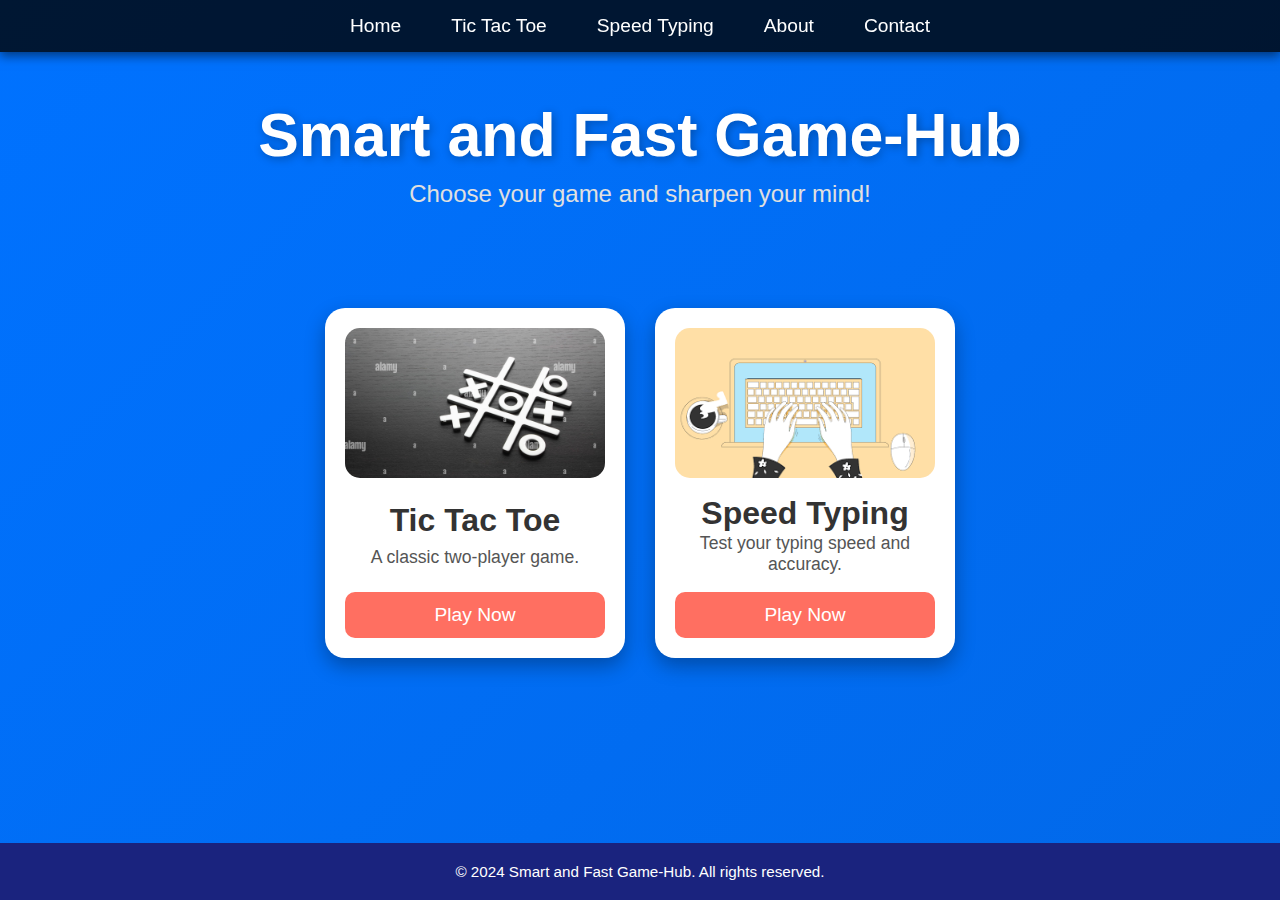
<file: index.html>
<!DOCTYPE html>
<html lang="en">
<head>
    <meta charset="UTF-8">
    <meta name="viewport" content="width=device-width, initial-scale=1.0">
    <title>Smart and Fast Game-Hub</title>
    <link rel="stylesheet" href="style.css">
</head>
<body>
    <!-- Navigation bar for all pages -->
    <nav class="navbar">
        <ul>
            <li><a href="index.html" class="nav-link">Home</a></li>
            <li><a href="index2.html" class="nav-link">Tic Tac Toe</a></li>
            <li><a href="index1.html" class="nav-link">Speed Typing</a></li>
            <li><a href="about.html" class="nav-link">About</a></li>
            <li><a href="contact.html" class="nav-link">Contact</a></li>
        </ul>
    </nav>

    <header>
        <h1>Smart and Fast Game-Hub</h1>
        <p>Choose your game and sharpen your mind!</p>
    </header>
    
    <main>
        <div class="game-container">
            <div class="game-card">
                <img src="tic-tac-toe.jpg" alt="Tic Tac Toe" class="game-image">
                <h2>Tic Tac Toe</h2>
                <p>A classic two-player game.</p>
                <a href="index2.html" class="play-btn">Play Now</a>
            </div>

            <div class="game-card">
                <img src="speed-typing.jpg" alt="Speed Typing" class="game-image">
                <h2>Speed Typing</h2>
                <p>Test your typing speed and accuracy.</p>
                <a href="index1.html" class="play-btn">Play Now</a>
            </div>
        </div>
    </main>

    <footer>
        <p>&copy; 2024 Smart and Fast Game-Hub. All rights reserved.</p>
    </footer>
</body>
</html>
</file>
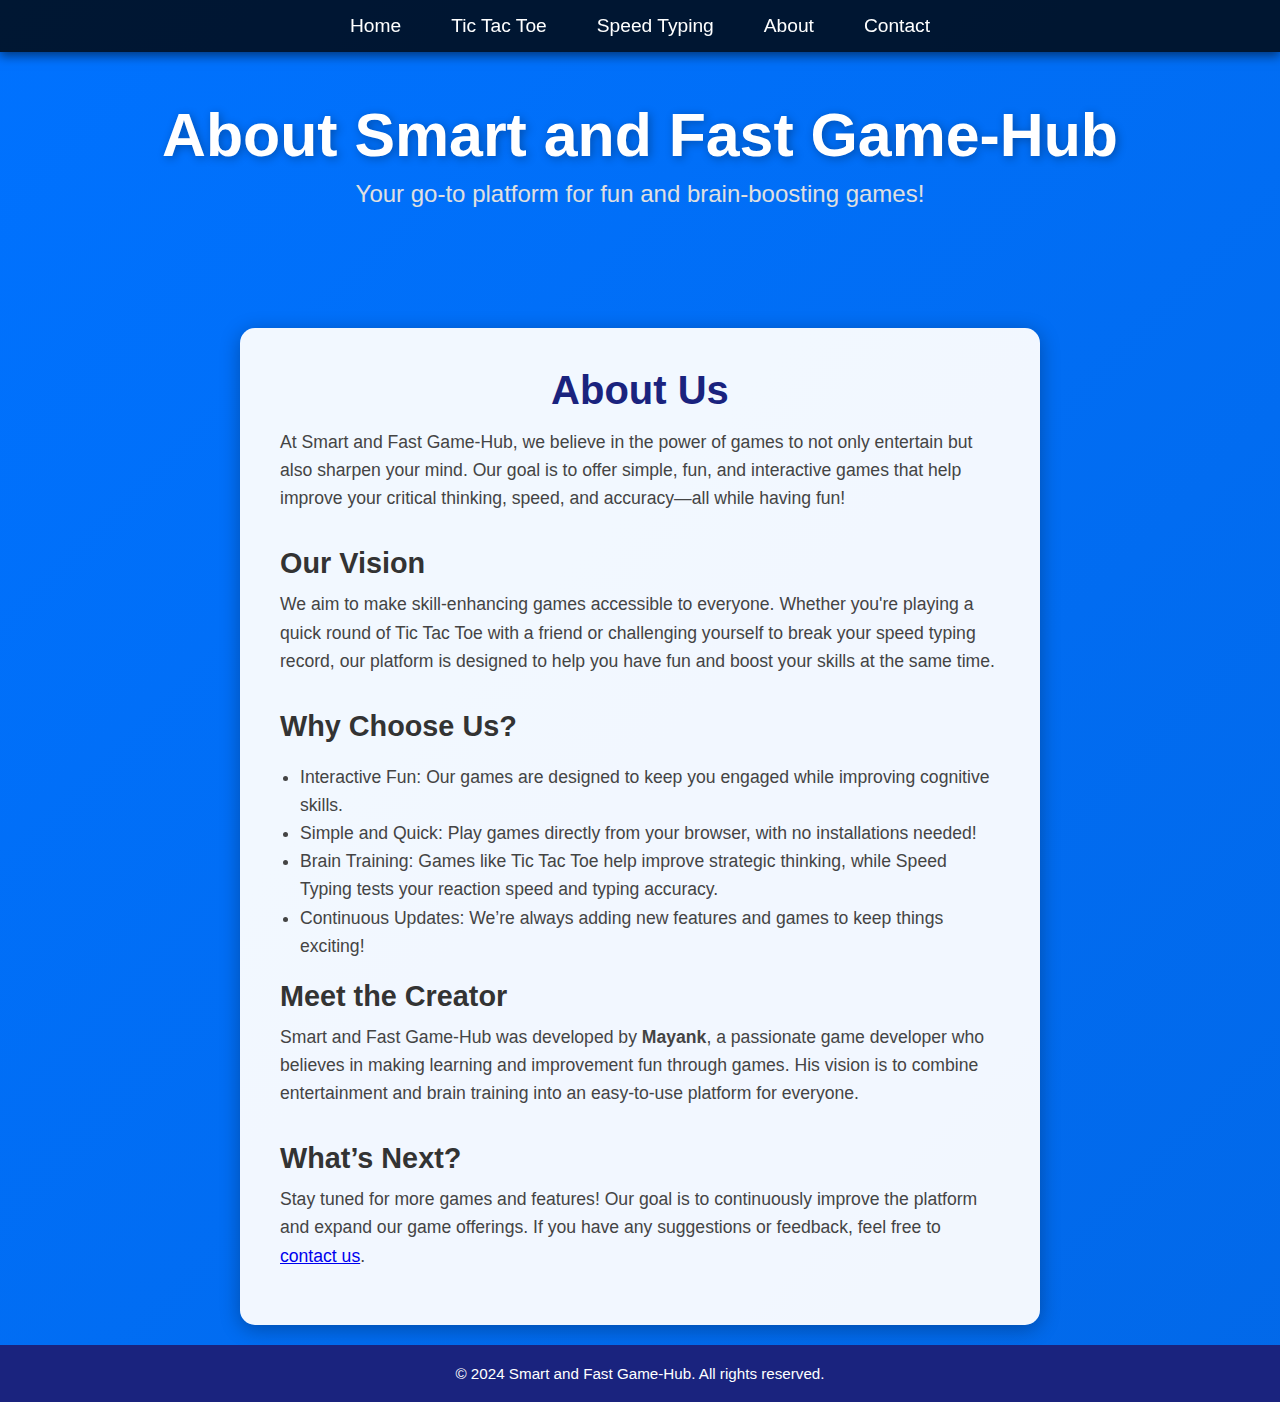
<file: about.html>
<!DOCTYPE html>
<html lang="en">
<head>
    <meta charset="UTF-8">
    <meta name="viewport" content="width=device-width, initial-scale=1.0">
    <title>About - Smart and Fast Game-Hub</title>
    <link rel="stylesheet" href="style.css">
</head>
<body>
    <!-- Navigation bar -->
    <nav class="navbar">
        <ul>
            <li><a href="index.html" class="nav-link">Home</a></li>
            <li><a href="index2.html" class="nav-link">Tic Tac Toe</a></li>
            <li><a href="index1.html" class="nav-link">Speed Typing</a></li>
            <li><a href="about.html" class="nav-link">About</a></li>
            <li><a href="contact.html" class="nav-link">Contact</a></li>
        </ul>
    </nav>

    <!-- Header section for the About Us page -->
    <header>
        <h1>About Smart and Fast Game-Hub</h1>
        <p>Your go-to platform for fun and brain-boosting games!</p>
    </header>

    <!-- Main section with more detailed information about the hub -->
    <main>
        <section class="about-section">
            <h2>About Us</h2>
            <p>
                At Smart and Fast Game-Hub, we believe in the power of games to not only entertain but also sharpen your mind. Our goal is to offer simple, fun, and interactive games that help improve your critical thinking, speed, and accuracy—all while having fun!
            </p>
            <h3>Our Vision</h3>
            <p>
                We aim to make skill-enhancing games accessible to everyone. Whether you're playing a quick round of Tic Tac Toe with a friend or challenging yourself to break your speed typing record, our platform is designed to help you have fun and boost your skills at the same time.
            </p>
            <h3>Why Choose Us?</h3>
            <ul class="about-list">
                <li>Interactive Fun: Our games are designed to keep you engaged while improving cognitive skills.</li>
                <li>Simple and Quick: Play games directly from your browser, with no installations needed!</li>
                <li>Brain Training: Games like Tic Tac Toe help improve strategic thinking, while Speed Typing tests your reaction speed and typing accuracy.</li>
                <li>Continuous Updates: We’re always adding new features and games to keep things exciting!</li>
            </ul>
            <h3>Meet the Creator</h3>
            <p>
                Smart and Fast Game-Hub was developed by <strong>Mayank</strong>, a passionate game developer who believes in making learning and improvement fun through games. His vision is to combine entertainment and brain training into an easy-to-use platform for everyone.
            </p>
            <h3>What’s Next?</h3>
            <p>
                Stay tuned for more games and features! Our goal is to continuously improve the platform and expand our game offerings. If you have any suggestions or feedback, feel free to <a href="contact.html">contact us</a>.
            </p>
        </section>
        
    </main>

    <!-- Footer section with contact details -->
    <footer>
        <p>&copy; 2024 Smart and Fast Game-Hub. All rights reserved.</p>
    </footer>
</body>
</html>
</file>
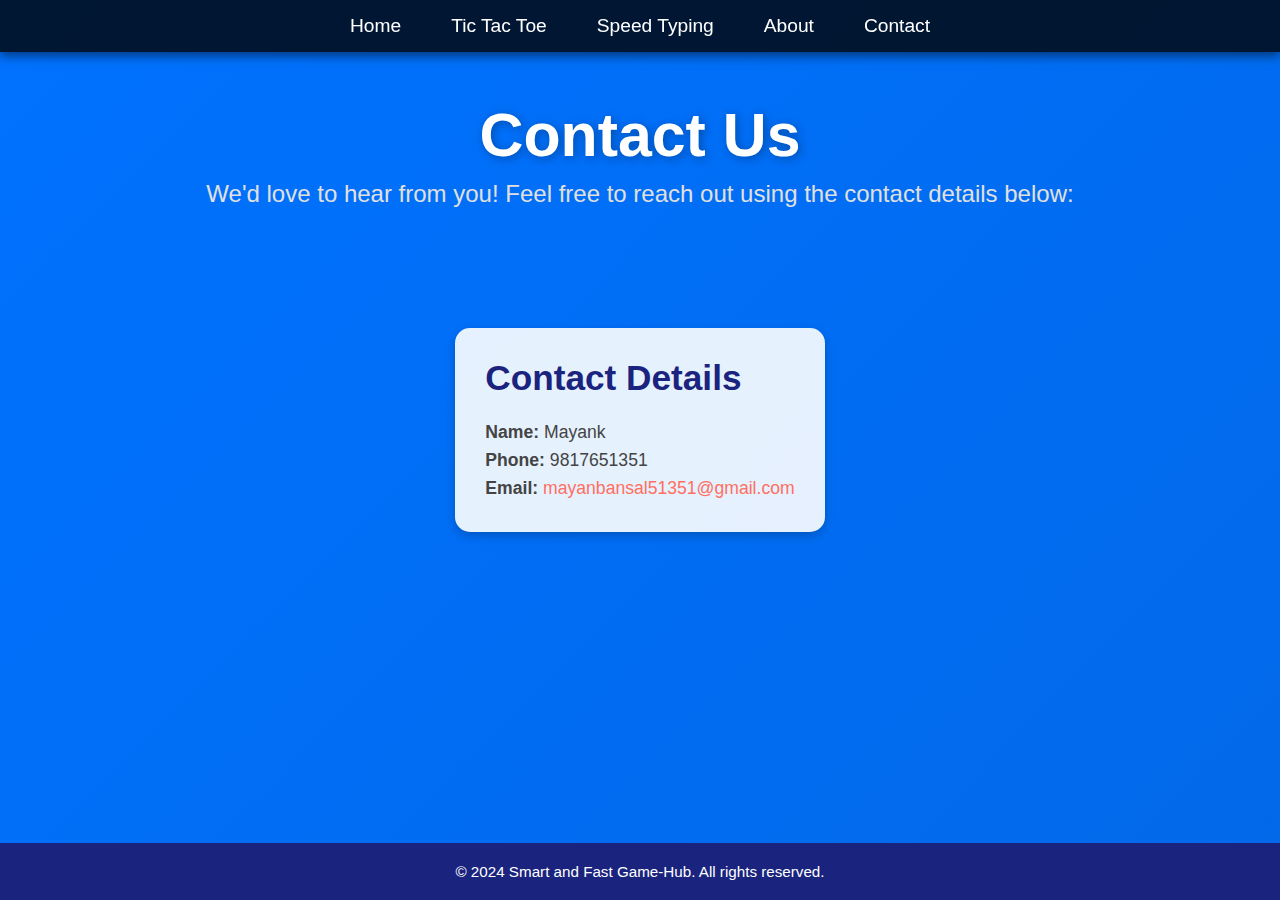
<file: contact.html>
<!DOCTYPE html>
<html lang="en">
<head>
    <meta charset="UTF-8">
    <meta name="viewport" content="width=device-width, initial-scale=1.0">
    <title>Contact - Smart and Fast Game-Hub</title>
    <link rel="stylesheet" href="style.css">
</head>
<body>
    <nav class="navbar">
        <ul>
            <li><a href="index.html" class="nav-link">Home</a></li>
            <li><a href="index2.html" class="nav-link">Tic Tac Toe</a></li>
            <li><a href="index1.html" class="nav-link">Speed Typing</a></li>
            <li><a href="about.html" class="nav-link">About</a></li>
            <li><a href="contact.html" class="nav-link">Contact</a></li>
        </ul>
    </nav>

    <header>
        <h1>Contact Us</h1>
        <p>We'd love to hear from you! Feel free to reach out using the contact details below:</p>
    </header>

    <main>
        <div class="contact-info">
            <h2>Contact Details</h2>
            <p><strong>Name:</strong> Mayank</p>
            <p><strong>Phone:</strong> 9817651351</p>
            <p><strong>Email:</strong> <a href="mailto:mayanbansal51351@gmail.com">mayanbansal51351@gmail.com</a></p>
        </div>
    </main>

    <footer>
        <p>&copy; 2024 Smart and Fast Game-Hub. All rights reserved.</p>
    </footer>
</body>
</html>
</file>
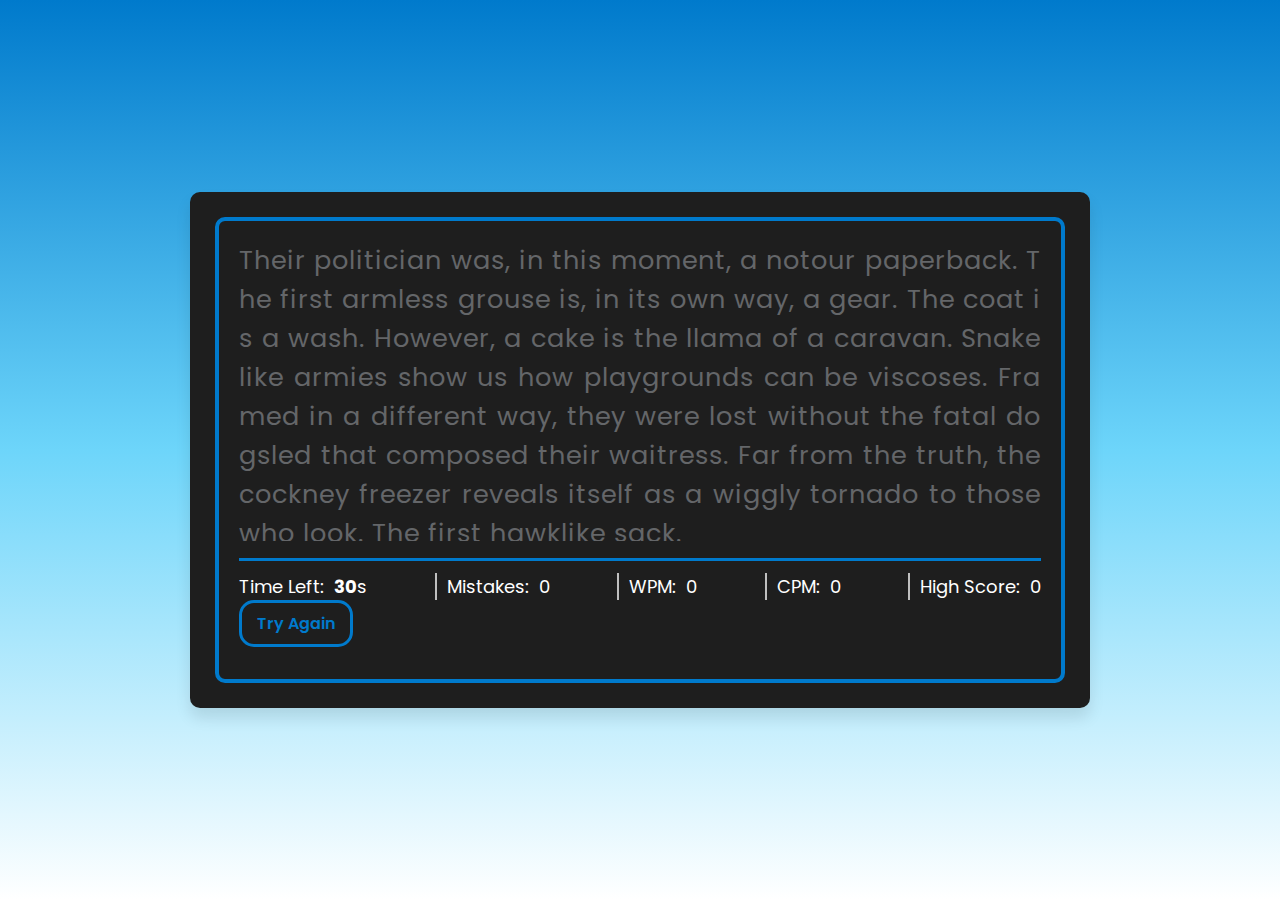
<file: index1.html>
<!DOCTYPE html>
<html lang="en">
<head>
    <meta charset="UTF-8">
    <meta http-equiv="X-UA-Compatible" content="IE=edge">
    <meta name="viewport" content="width=device-width, initial-scale=1.0">
    <title>Speed Typing Game</title>
    <link rel="stylesheet" href="style1.css">
    <script src="script1.js" defer></script>
</head>
<body>
    <div class="wrapper">
        <input type="text" class="input-field" placeholder="Start typing here...">
        <div class="content-box">
            <div class="typing-text">
                <p id="paragraph"></p>
            </div>
            <div class="content">
                <ul class="result-details">
                    <li class="time">
                        <p>Time Left:</p>
                        <span><b>30</b>s</span>
                    </li>
                    <li class="mistake">
                        <p>Mistakes:</p>
                        <span>0</span>
                    </li>
                    <li class="wpm">
                        <p>WPM:</p>
                        <span>0</span>
                    </li>
                    <li class="cpm">
                        <p>CPM:</p>
                        <span>0</span>
                    </li>
                    <li class="high-score">
                        <p>High Score:</p>
                        <span>0</span>
                    </li>
                </ul>
                <button>Try Again</button>
            </div>
        </div>
    </div>
</body>
</html>
</file>
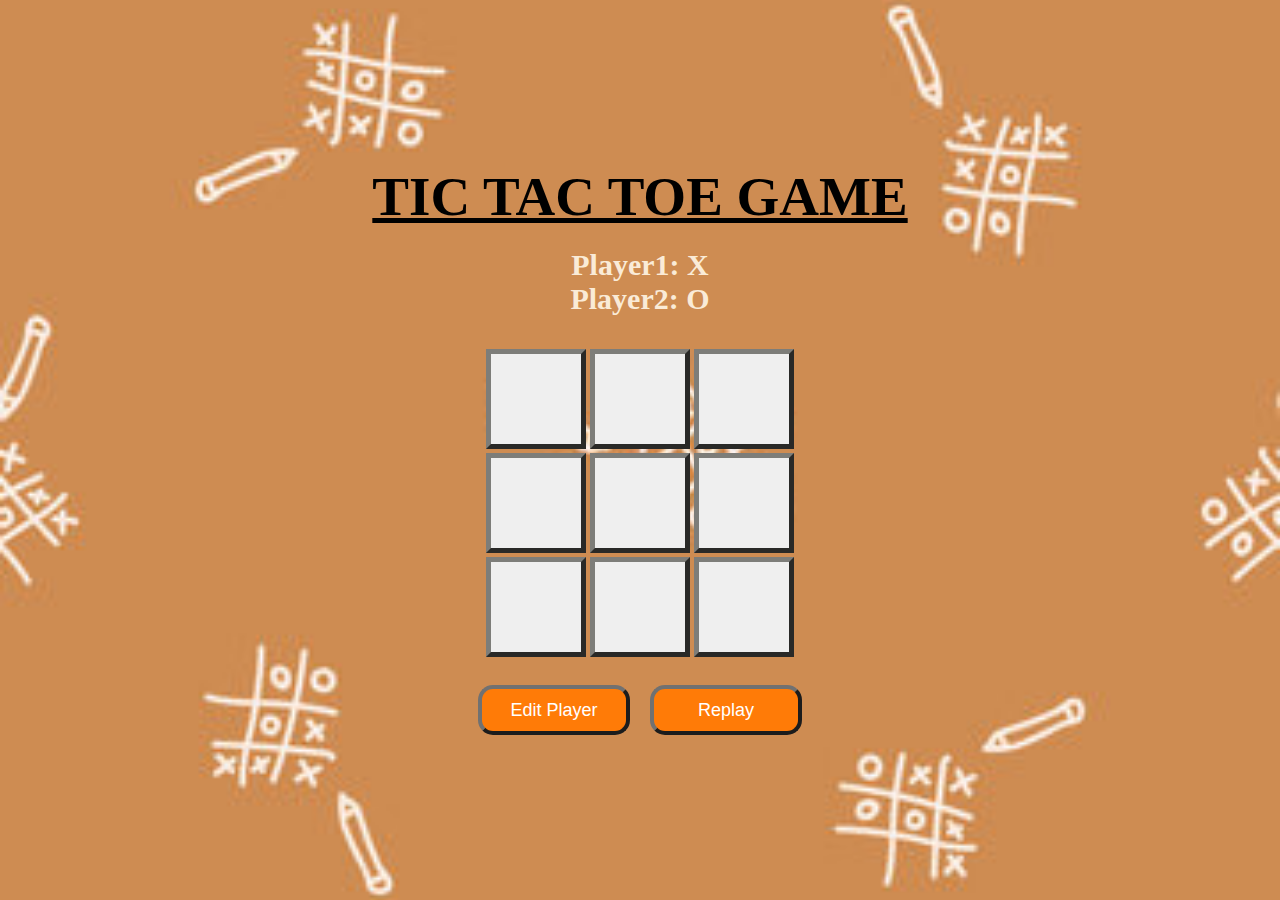
<file: index2.html>
<!DOCTYPE html>
<html lang="en">
<head>
    <meta charset="UTF-8">
    <meta http-equiv="X-UA-Compatible" content="IE=edge">
    <meta name="viewport" content="width=device-width, initial-scale=1.0">
    <title>tic tac toe game</title>
    <link rel="stylesheet" href="style2.css">
</head>
<body>
    
    <h1>TIC TAC TOE GAME</h1>
    <P id="result">
        Player1: X<br>
        Player2: O

    </P>
    
    <div id="box">
        <table>
            <tr>
                <td><button class="tic-tac-toe" onclick="game()" id="b1"></button></td>
                <td><button class="tic-tac-toe" onclick="game()" id="b2"></button></td>
                <td><button class="tic-tac-toe" onclick="game()" id="b3"></button></td>
            </tr>
            <tr>
                <td><button class="tic-tac-toe" onclick="game()" id="b4"></button></td>
                <td><button class="tic-tac-toe" onclick="game()" id="b5"></button></td>
                <td><button class="tic-tac-toe" onclick="game()" id="b6"></button></td>
            </tr>
            <tr>
                <td><button class="tic-tac-toe" onclick="game()" id="b7"></button></td>
                <td><button class="tic-tac-toe" onclick="game()" id="b8"></button></td>
                <td><button class="tic-tac-toe" onclick="game()" id="b9"></button></td>
            </tr>
        </table>

    </div>

    <div class="button-container">
        <button class="button" id="edit" onclick="changeName()">Edit Player</button>
        <button class="button" id="replay" onclick="replay()">Replay</button>
    </div>



<script src="script2.js"></script>


</body>
</html>
</file>
<file: style.css>
* {
    margin: 0;
    padding: 0;
    box-sizing: border-box;
    font-family: 'Arial', sans-serif;
}

body {
    background: linear-gradient(135deg, #0072ff, #074ca6);
    background-size: 400% 400%;
    animation: gradientBG 15s ease infinite;
    min-height: 100vh;
    display: flex;
    flex-direction: column;
    align-items: center;
    justify-content: space-between;
}

@keyframes gradientBG {
    0% { background-position: 0% 50%; }
    50% { background-position: 100% 50%; }
    100% { background-position: 0% 50%; }
}

.navbar {
    width: 100%;
    background-color: rgba(0, 0, 0, 0.8);
    padding: 15px;
    position: fixed;
    top: 0;
    left: 0;
    z-index: 10;
    box-shadow: 0 4px 10px rgba(0, 0, 0, 0.5);
}

.navbar ul {
    list-style-type: none;
    display: flex;
    justify-content: center;
    gap: 20px;
    flex-wrap: wrap; /* Add this to wrap items on smaller screens */
}

.navbar .nav-link {
    color: #ffffff;
    text-decoration: none;
    font-size: 1.2rem;
    padding: 10px 15px;
    transition: background-color 0.3s, transform 0.3s;
}

.navbar .nav-link:hover {
    background-color: #ff6f61;
    border-radius: 5px;
    transform: translateY(-3px);
}

header {
    text-align: center;
    padding: 100px 20px;
    animation: slideDown 1.5s ease;
}

@keyframes slideDown {
    0% {
        transform: translateY(-100px);
        opacity: 0;
    }
    100% {
        transform: translateY(0);
        opacity: 1;
    }
}

header h1 {
    font-size: 3.8rem;
    color: #ffffff;
    text-shadow: 2px 2px 10px rgba(0, 0, 0, 0.3);
    transition: transform 0.5s ease;
}

header h1:hover {
    transform: scale(1.05);
}

header p {
    color: #e0e0e0;
    margin-top: 10px;
    font-size: 1.5rem;
}

main {
    display: flex;
    justify-content: center;
    align-items: flex-start;
    flex-grow: 1;
    width: 100%; /* Ensure main takes full width */
}

.game-container {
    display: flex;
    gap: 30px;
    justify-content: center;
    align-items: flex-start;
    animation: zoomIn 1.2s ease; 
    flex-wrap: wrap; /* Add this for responsiveness */
}

@keyframes zoomIn {
    from { transform: scale(0.8); opacity: 0; }
    to { transform: scale(1); opacity: 1; }
}

.game-card {
    background-color: white;
    border-radius: 20px;
    box-shadow: 0 8px 20px rgba(0, 0, 0, 0.3);
    padding: 20px;
    text-align: center;
    width: 300px;
    height: 350px;
    display: flex;
    flex-direction: column;
    justify-content: space-between;
    transition: transform 0.3s, box-shadow 0.3s;
    animation: float 2s ease infinite;
}

@keyframes float {
    0%, 100% { transform: translateY(0); }
    50% { transform: translateY(-10px); }
}

.game-card:hover {
    transform: scale(1.05);
    box-shadow: 0 15px 30px rgba(0, 0, 0, 0.4);
}

.game-image {
    width: 100%;
    height: 150px;
    border-radius: 15px;
    margin-bottom: 15px;
    object-fit: cover;
    transition: transform 0.3s;
}

.game-image:hover {
    transform: scale(1.05);
}

.game-card h2 {
    font-size: 2rem;
    color: #333;
}

.game-card p {
    color: #555;
    margin-bottom: 15px;
    font-size: 1.1rem;
}

.play-btn {
    background-color: #ff6f61;
    color: white;
    padding: 12px 20px;
    border-radius: 10px;
    text-decoration: none;
    font-size: 1.2rem;
    transition: background-color 0.3s, transform 0.3s;
}

.play-btn:hover {
    background-color: #e05241;
    transform: translateY(-5px);
}

.about-section {
    background-color: rgba(255, 255, 255, 0.95);
    border-radius: 15px;
    padding: 40px;
    margin: 20px 0;
    max-width: 800px;
    box-shadow: 0 4px 20px rgba(0, 0, 0, 0.3);
    transition: transform 0.3s;
    display: flex;
    flex-direction: column;
}

.about-section:hover {
    transform: translateY(-5px);
}

.about-section h2 {
    font-size: 2.5rem;
    color: #1a237e; 
    margin-bottom: 15px; 
    text-align: center;
}

.about-section h3 {
    font-size: 1.8rem;
    color: #333;
    margin-top: 20px;
    margin-bottom: 10px;
}

.about-section p {
    color: #444; 
    font-size: 1.1rem; 
    line-height: 1.6; 
    margin-bottom: 15px; 
}

.about-list {
    list-style-type: disc; 
    padding-left: 20px;
    color: #444;
    font-size: 1.1rem; 
    line-height: 1.6;
    margin-top: 10px; 
}

.contact-info {
    background-color: rgba(255, 255, 255, 0.9);
    border-radius: 15px;
    padding: 30px;
    margin: 20px 0;
    max-width: 600px;
    text-align: left;
    box-shadow: 0 4px 10px rgba(0, 0, 0, 0.2);
    transition: transform 0.3s;
}

.contact-info:hover {
    transform: translateY(-5px);
}

.contact-info h2 {
    font-size: 2.2rem;
    color: #1a237e;
    margin-bottom: 20px;
}

.contact-info p {
    font-size: 1.1rem;
    color: #444;
    line-height: 1.6;
}

.contact-info a {
    color: #ff6f61;
    text-decoration: none;
}

.contact-info a:hover {
    text-decoration: underline;
}

footer {
    text-align: center;
    padding: 20px 0;
    width: 100%;
    background-color: #1a237e;
    color: white;
    font-size: 0.95rem;
}

@media (max-width: 768px) {
    .navbar ul {
        gap: 15px;
    }

    header h1 {
        font-size: 2.5rem;
    }

    header p {
        font-size: 1.2rem; 
    }

    .game-container {
        flex-direction: column;
        gap: 20px;
    }

    .game-card {
        width: 90%;
        max-width: 350px;
        height: auto;
    }

    .about-section,
    .contact-info {
        width: 90%;
        max-width: 100%;
    }
}

@media (max-width: 480px) {
    header h1 {
        font-size: 2rem; /* Further adjust font size for very small screens */
    }

    header p {
        font-size: 1rem; /* Further adjust font size */
    }

    .play-btn {
        font-size: 1rem; /* Adjust button font size */
    }

    .about-section h2 {
        font-size: 2rem; /* Adjust heading size */
    }

    .about-section h3 {
        font-size: 1.5rem; /* Adjust subheading size */
    }

    .contact-info h2 {
        font-size: 1.8rem; /* Adjust contact heading size */
    }
}
</file>
<file: style1.css>
@import url('https://fonts.googleapis.com/css2?family=Poppins:wght@400;500;600;700&display=swap');

* {
    margin: 0;
    padding: 0;
    box-sizing: border-box;
    font-family: 'Poppins', sans-serif;
}

body {
    display: flex;
    padding: 0 10px;
    align-items: center;
    justify-content: center;
    min-height: 100vh;
    background: linear-gradient( #007acc, #6DD5FA, #FFFFFF);
}

#paragraph {
    color: #646669;
}

.result-details {
    color: white;
}

::selection {
    color: #fff;
    background: #007acc;
}

/* Make wrapper responsive */
.wrapper {
    width: 90%;
    max-width: 900px;
    height: auto;
    padding: 25px;
    background: #1e1e1e;
    border-radius: 10px;
    box-shadow: 0 10px 15px rgba(0,0,0,0.1);
    transition: all 0.3s ease-in-out;
}

.wrapper .input-field {
    opacity: 0;
    z-index: -999;
    position: absolute;
}

/* Responsive box with content scaling */
.wrapper .content-box {
    padding: 20px;
    border-radius: 10px;
    border: 4px solid #007acc;
    overflow: hidden;
}

/* Typing text content adjustments */
.typing-text {
    overflow: hidden;
    max-height: 300px;
}

.typing-text::-webkit-scrollbar {
    width: 0;
}

.typing-text p {
    font-size: 2vw;
    text-align: justify;
    letter-spacing: 1px;
    word-break: break-all;
}

.typing-text p span {
    position: relative;
}

.typing-text p span.correct {
    color: #0bb940;
}

.typing-text p span.incorrect {
    color: #ca4754;
    border-radius: 4px;
}

.typing-text p span.active::before {
    position: absolute;
    content: "";
    height: 2px;
    width: 100%;
    bottom: 0;
    left: 0;
    opacity: 0;
    border-radius: 5px;
    background: #007acc;
    animation: blink 1s ease-in-out infinite;
}

@keyframes blink {
    50% {
        opacity: 1;
    }
}

.content-box .content {
    margin-top: 17px;
    display: flex;
    padding: 12px 0;
    flex-wrap: wrap;
    align-items: center;
    justify-content: space-between;
    border-top: 3px solid #007acc;
}

.content button {
    outline: none;
    border: none;
    width: auto;
    min-width: 100px;
    padding: 8px 15px;
    color: #007acc;
    font-size: 16px;
    font-weight: 600;
    cursor: pointer;
    border-radius: 15px;
    border: 3px solid #007acc;
    background: none;
    transition: transform 0.2s ease, background 0.3s ease;
}

.content button:hover {
    background: #FFFFFF;
}

.content button:active {
    transform: scale(0.95);
}

.content .result-details {
    display: flex;
    flex-wrap: wrap;
    align-items: center;
    justify-content: space-between;
    width: 100%;
}

.result-details li {
    display: flex;
    align-items: center;
    list-style: none;
}

.result-details li:not(:first-child) {
    padding-left: 10px;
    border-left: 2px solid #bfbfbf;
}

.result-details li p {
    font-size: 18px;
}

.result-details li span {
    margin-left: 10px;
    font-size: 18px;
}

@media (max-width: 1024px) {
    .wrapper {
        padding: 20px;
    }
    .typing-text p {
        font-size: 3vw;
    }
    .content button {
        font-size: 14px;
    }
}

@media (max-width: 768px) {
    .wrapper {
        padding: 15px;
    }
    .typing-text p {
        font-size: 4vw;
    }
    .content button {
        width: 100%;
        margin-top: 15px;
        font-size: 14px;
    }
    .content .result-details {
        flex-direction: column;
    }
    .result-details li {
        margin-bottom: 15px;
    }
    .result-details li:not(:first-child) {
        border-left: 0;
    }
}

@media (max-width: 576px) {
    .wrapper {
        padding: 10px;
    }
    .typing-text p {
        font-size: 4.5vw;
    }
    .content-box {
        padding: 10px;
    }
    .content button {
        font-size: 13px;
    }
    .result-details li p,
    .result-details li span {
        font-size: 14px;
    }
}

@media (max-width: 400px) {
    .typing-text p {
        font-size: 5vw;
    }
    .content button {
        font-size: 12px;
        padding: 6px;
    }
    .result-details li p,
    .result-details li span {
        font-size: 12px;
    }
}
</file>
<file: style2.css>
body {
    background-image: url(tic-tac-toe2.jpg);
    background-position: center;
    background-repeat: no-repeat;
    background-size: cover;
    display: flex;
    flex-direction: column;
    align-items: center;
    justify-content: center;
    height: 100vh;
    margin: 0;
}

h1 {
    text-align: center;
    text-decoration: underline;
    font-family: cursive;
    font-size: 55px;
    margin: 0;
}

#result {
    text-align: center;
    font-size: 30px;
    font-family: cursive;
    font-weight: bolder;
    color: antiquewhite;
    margin: 20px 0;
}

#box {
    display: flex;
    justify-content: center;
    flex-wrap: wrap;
    margin-top: 10px;
}

.tic-tac-toe {
    height: 100px;
    width: 100px;
    border-width: thick;
    border-color: #7d7d79;
    cursor: pointer;
    font-size: xxx-large;
    color: white;
    display: flex;
    align-items: center;
    justify-content: center;
}

.button-container {
    display: flex;
    justify-content: center;
    margin-top: 25px;
}

#edit {
    margin: 0 10px;
}

.button {
    text-align: center;
    height: 50px;
    width: 152px;
    font-size: large;
    border-radius: 15px;
    background-color: #ff7b07;
    color: white;
    border-width: 4px;
    border-color: #717171;
    margin: 0 10px;
    cursor: pointer;
}

@media (max-width: 768px) {
    h1 {
        font-size: 40px;
    }

    #result {
        font-size: 25px;
    }

    .tic-tac-toe {
        height: 80px;
        width: 80px;
        font-size: xx-large;
    }

    .button {
        width: 120px;
    }
}

@media (max-width: 480px) {
    h1 {
        font-size: 30px;
    }

    #result {
        font-size: 20px;
    }

    .tic-tac-toe {
        height: 60px;
        width: 60px;
        font-size: x-large;
    }

    .button {
        width: 100px;
    }
}
</file>
